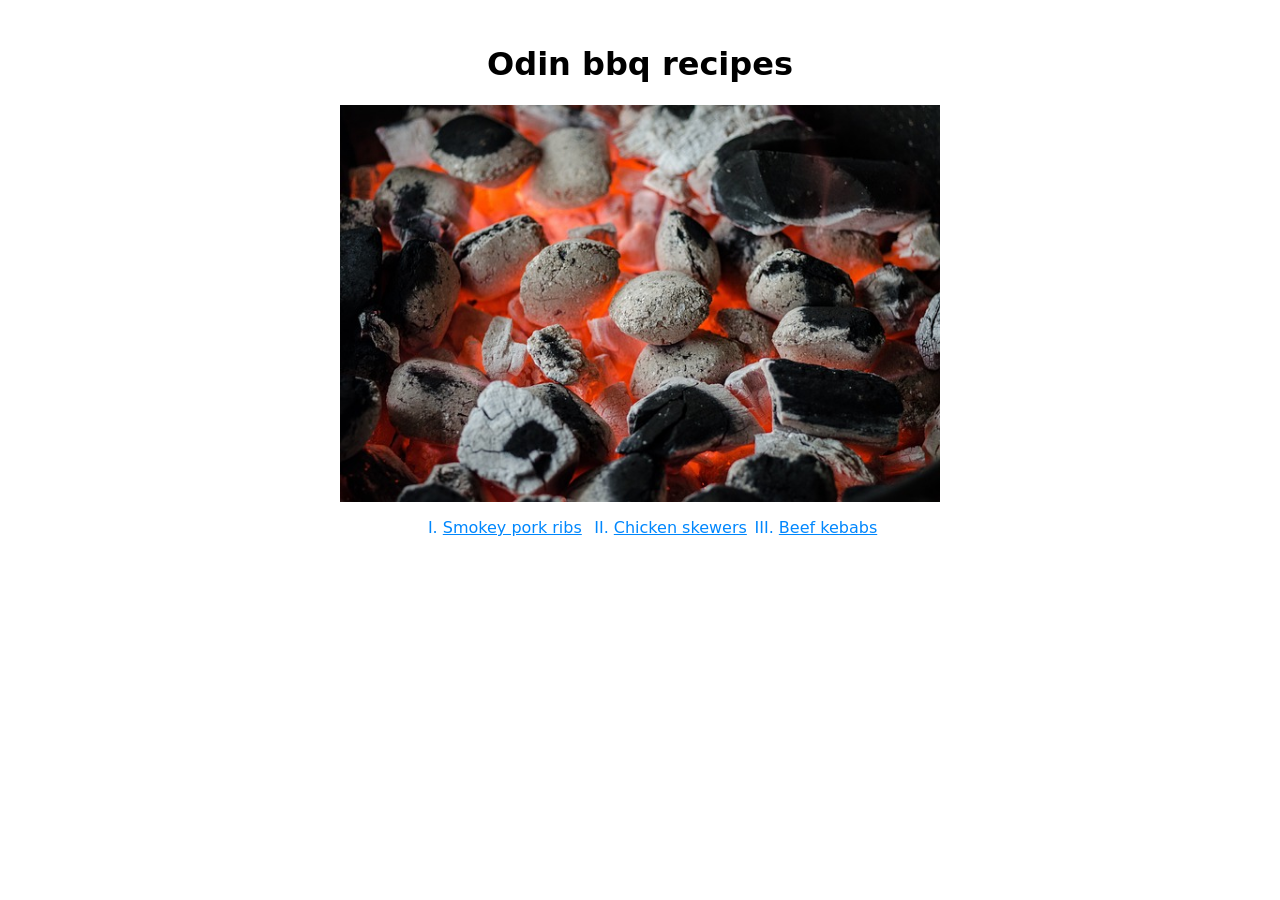
<file: odin-recipes/index.html>
<!doctype html>
<html lang="en">
  <head>
    <meta charset="utf-8" />
    <title>Odin recipes | Homepage</title>
    <link rel="stylesheet" href="./styles/styles.css" />
  </head>
  <body>
    <h1 class="main-title">Odin bbq recipes</h1>

    <img
      alt="Burning charcoal in grill"
      class="centred-image"
      src="./assets/charcoal-1.jpg"
      width="600"
    />

    <ol class="row-list" type="I">
      <li><a href="./recipes/pork-ribs.html">Smokey pork ribs</a></li>
      <li><a href="./recipes/chicken-skewers.html">Chicken skewers</a></li>
      <li><a href="./recipes/beef-kebabs.html">Beef kebabs</a></li>
    </ol>
  </body>
</html>
</file>
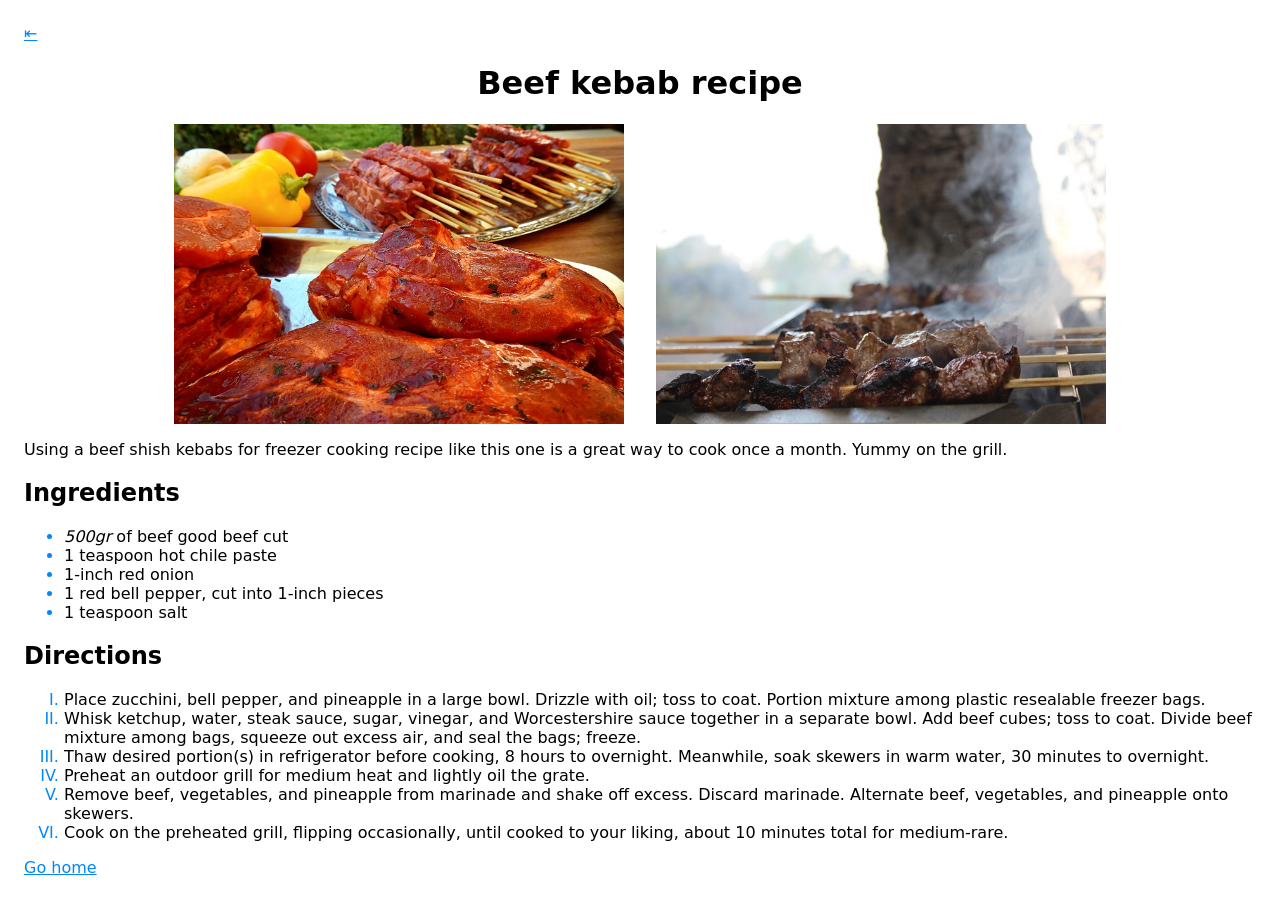
<file: odin-recipes/recipes/beef-kebabs.html>
<!doctype html>
<html lang="en">
  <head>
    <meta charset="UTF-8" />
    <title>Odin recipes | Beef kebabs</title>
    <link rel="stylesheet" href="../styles/styles.css" />
  </head>
  <body>
    <!-- Return home button -->
    <a href="../index.html">&#8676;</a>

    <h1 class="main-title">Beef kebab recipe</h1>

    <div class="row-list">
      <img
        alt="Chicken skewers on grill with vegetables"
        src="../assets/beef-kebab-1.jpg"
        width="450"
        height="300"
      />
      <img
        alt="Chicken skewers on grill with vegetables"
        src="../assets/beef-kebab-2.jpg"
        width="450"
        height="300"
      />
    </div>

    <!-- Description of the recipe -->
    <p>
      Using a beef shish kebabs for freezer cooking recipe like this one is a
      great way to cook once a month. Yummy on the grill.
    </p>

    <h2>Ingredients</h2>
    <ul>
      <li><em>500gr</em> of beef good beef cut</li>
      <li>1 teaspoon hot chile paste</li>
      <li>1-inch red onion</li>
      <li>1 red bell pepper, cut into 1-inch pieces</li>
      <li>1 teaspoon salt</li>
    </ul>

    <h2>Directions</h2>
    <ol type="I">
      <li>
        Place zucchini, bell pepper, and pineapple in a large bowl. Drizzle with
        oil; toss to coat. Portion mixture among plastic resealable freezer
        bags.
      </li>
      <li>
        Whisk ketchup, water, steak sauce, sugar, vinegar, and Worcestershire
        sauce together in a separate bowl. Add beef cubes; toss to coat. Divide
        beef mixture among bags, squeeze out excess air, and seal the bags;
        freeze.
      </li>
      <li>
        Thaw desired portion(s) in refrigerator before cooking, 8 hours to
        overnight. Meanwhile, soak skewers in warm water, 30 minutes to
        overnight.
      </li>
      <li>
        Preheat an outdoor grill for medium heat and lightly oil the grate.
      </li>
      <li>
        Remove beef, vegetables, and pineapple from marinade and shake off
        excess. Discard marinade. Alternate beef, vegetables, and pineapple onto
        skewers.
      </li>
      <li>
        Cook on the preheated grill, flipping occasionally, until cooked to your
        liking, about 10 minutes total for medium-rare.
      </li>
    </ol>

    <a href="../index.html">Go home</a>
  </body>
</html>
</file>
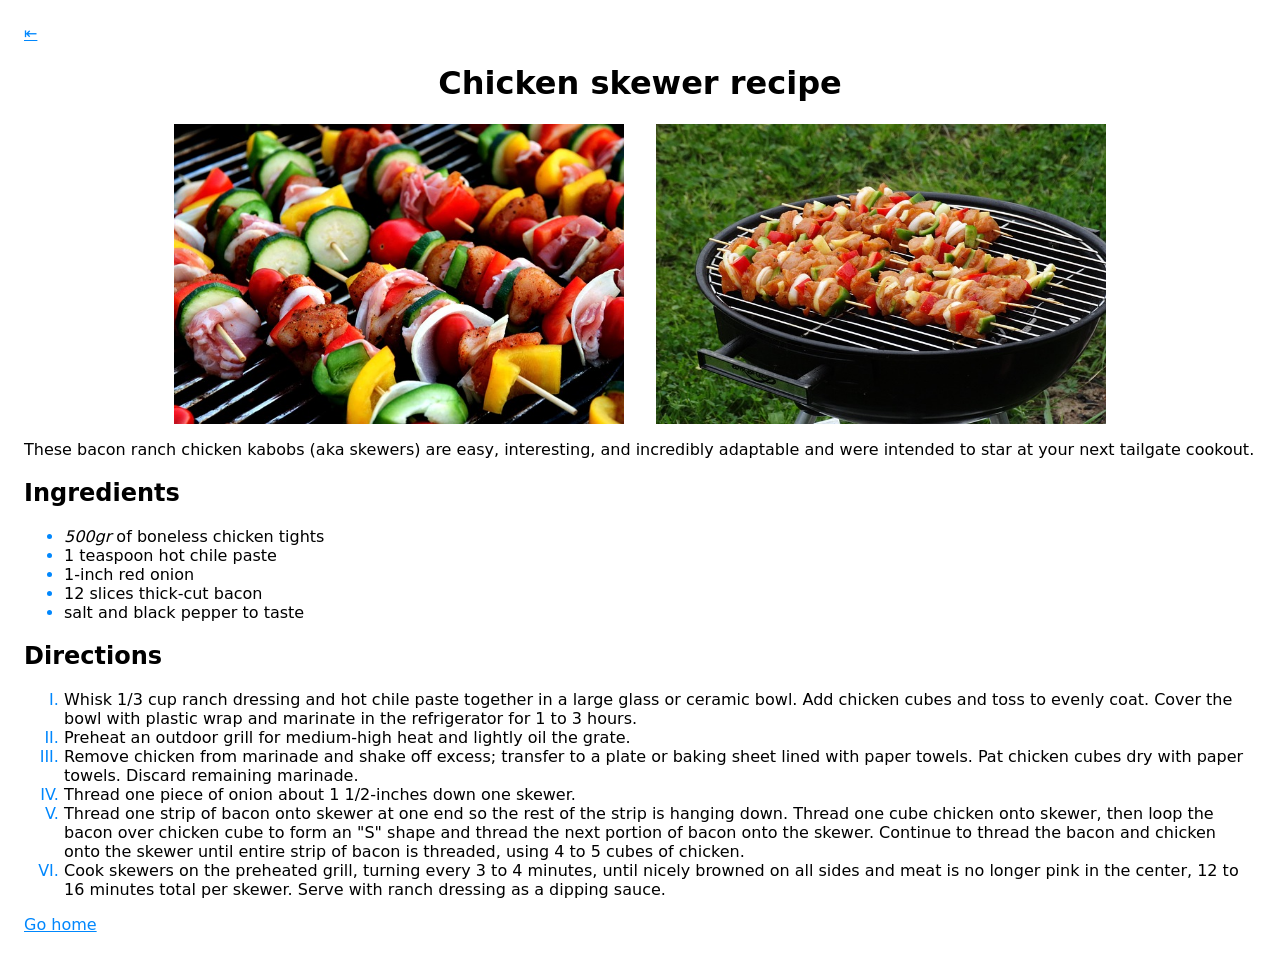
<file: odin-recipes/recipes/chicken-skewers.html>
<!doctype html>
<html lang="en">
  <head>
    <meta charset="UTF-8" />
    <title>Odin recipes | Chicken skewers</title>
    <link rel="stylesheet" href="../styles/styles.css" />
  </head>
  <body>
    <!-- Return home button -->
    <a href="../index.html">&#8676;</a>

    <h1 class="main-title">Chicken skewer recipe</h1>

    <div class="row-list">
      <img
        alt="Chicken skewers on grill with vegetables"
        src="../assets/chicken-skewers-1.jpg"
        width="450"
        height="300"
      />
      <img
        alt="Chicken skewers on grill with vegetables"
        src="../assets/chicken-skewers-2.jpg"
        width="450"
        height="300"
      />
    </div>

    <!-- Description of the recipe -->
    <p>
      These bacon ranch chicken kabobs (aka skewers) are easy, interesting, and
      incredibly adaptable and were intended to star at your next tailgate
      cookout.
    </p>

    <h2>Ingredients</h2>
    <ul>
      <li><em>500gr</em> of boneless chicken tights</li>
      <li>1 teaspoon hot chile paste</li>
      <li>1-inch red onion</li>
      <li>12 slices thick-cut bacon</li>
      <li>salt and black pepper to taste</li>
    </ul>

    <h2>Directions</h2>
    <ol type="I">
      <li>
        Whisk 1/3 cup ranch dressing and hot chile paste together in a large
        glass or ceramic bowl. Add chicken cubes and toss to evenly coat. Cover
        the bowl with plastic wrap and marinate in the refrigerator for 1 to 3
        hours.
      </li>
      <li>
        Preheat an outdoor grill for medium-high heat and lightly oil the grate.
      </li>
      <li>
        Remove chicken from marinade and shake off excess; transfer to a plate
        or baking sheet lined with paper towels. Pat chicken cubes dry with
        paper towels. Discard remaining marinade.
      </li>
      <li>Thread one piece of onion about 1 1/2-inches down one skewer.</li>
      <li>
        Thread one strip of bacon onto skewer at one end so the rest of the
        strip is hanging down. Thread one cube chicken onto skewer, then loop
        the bacon over chicken cube to form an "S" shape and thread the next
        portion of bacon onto the skewer. Continue to thread the bacon and
        chicken onto the skewer until entire strip of bacon is threaded, using 4
        to 5 cubes of chicken.
      </li>
      <li>
        Cook skewers on the preheated grill, turning every 3 to 4 minutes, until
        nicely browned on all sides and meat is no longer pink in the center, 12
        to 16 minutes total per skewer. Serve with ranch dressing as a dipping
        sauce.
      </li>
    </ol>

    <a href="../index.html">Go home</a>
  </body>
</html>
</file>
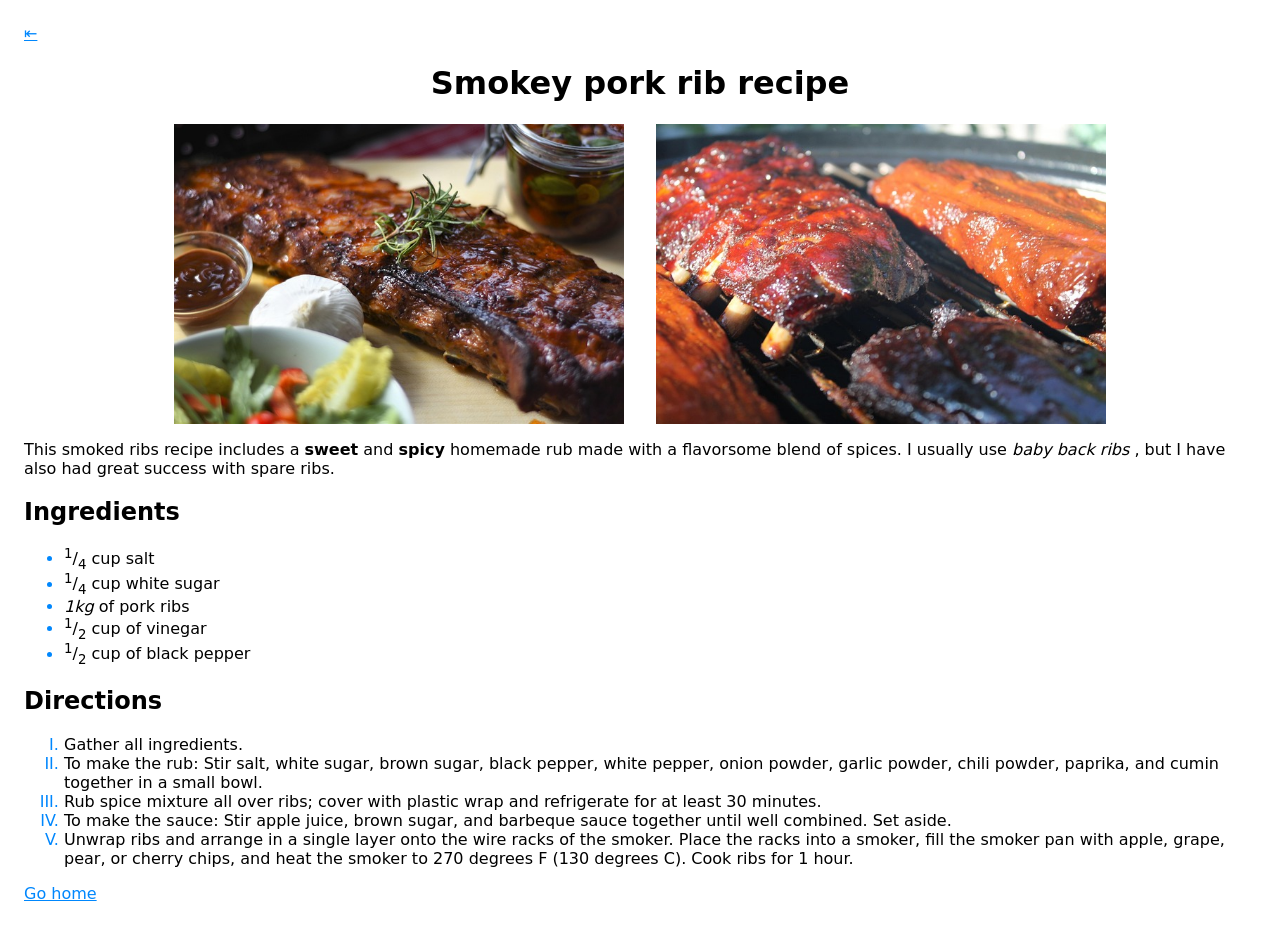
<file: odin-recipes/recipes/pork-ribs.html>
<!doctype html>
<html lang="en">
  <head>
    <meta charset="utf-8" />
    <title>Odin recipes | Smokey pork ribs</title>
    <link rel="stylesheet" href="../styles/styles.css" />
  </head>
  <body>
    <!-- Return home button -->
    <a href="../index.html">&#8676;</a>

    <h1 class="main-title">Smokey pork rib recipe</h1>

    <div class="row-list">
      <img
        alt="Tasty looking bbq pork ribs on table"
        src="../assets/ribs-1.jpg"
        width="450"
      />
      <img
        alt="Smoked bbq pork ribs on grill"
        src="../assets/ribs-2.jpg"
        width="450"
      />
    </div>

    <!-- Description of the recipe -->
    <p>
      This smoked ribs recipe includes a <strong>sweet</strong> and
      <strong>spicy</strong>
      homemade rub made with a flavorsome blend of spices. I usually use
      <em> baby back ribs </em>, but I have also had great success with spare
      ribs.
    </p>

    <h2>Ingredients</h2>
    <ul>
      <li><sup>1</sup>/<sub>4</sub> cup salt</li>
      <li><sup>1</sup>/<sub>4</sub> cup white sugar</li>
      <li><em>1kg</em> of pork ribs</li>
      <li><sup>1</sup>/<sub>2</sub> cup of vinegar</li>
      <li><sup>1</sup>/<sub>2</sub> cup of black pepper</li>
    </ul>

    <h2>Directions</h2>
    <ol type="I">
      <li>Gather all ingredients.</li>
      <li>
        To make the rub: Stir salt, white sugar, brown sugar, black pepper,
        white pepper, onion powder, garlic powder, chili powder, paprika, and
        cumin together in a small bowl.
      </li>
      <li>
        Rub spice mixture all over ribs; cover with plastic wrap and refrigerate
        for at least 30 minutes.
      </li>
      <li>
        To make the sauce: Stir apple juice, brown sugar, and barbeque sauce
        together until well combined. Set aside.
      </li>
      <li>
        Unwrap ribs and arrange in a single layer onto the wire racks of the
        smoker. Place the racks into a smoker, fill the smoker pan with apple,
        grape, pear, or cherry chips, and heat the smoker to 270 degrees F (130
        degrees C). Cook ribs for 1 hour.
      </li>
    </ol>

    <a href="../index.html">Go home</a>
  </body>
</html>
</file>
<file: odin-recipes/styles/styles.css>
* {
  font-family:
    system-ui,
    -apple-system,
    BlinkMacSystemFont,
    'Segoe UI',
    Roboto,
    Oxygen,
    Ubuntu,
    Cantarell,
    'Open Sans',
    'Helvetica Neue',
    sans-serif;
}

body {
  padding: 1rem;
}

.main-title {
  text-align: center;
}

.centred-image {
  display: block;
  margin: auto;
}

.row-list {
  display: flex;
  justify-content: center;
  gap: 2rem;
}

a,
li::marker {
  color: #0087fd;
}
</file>
